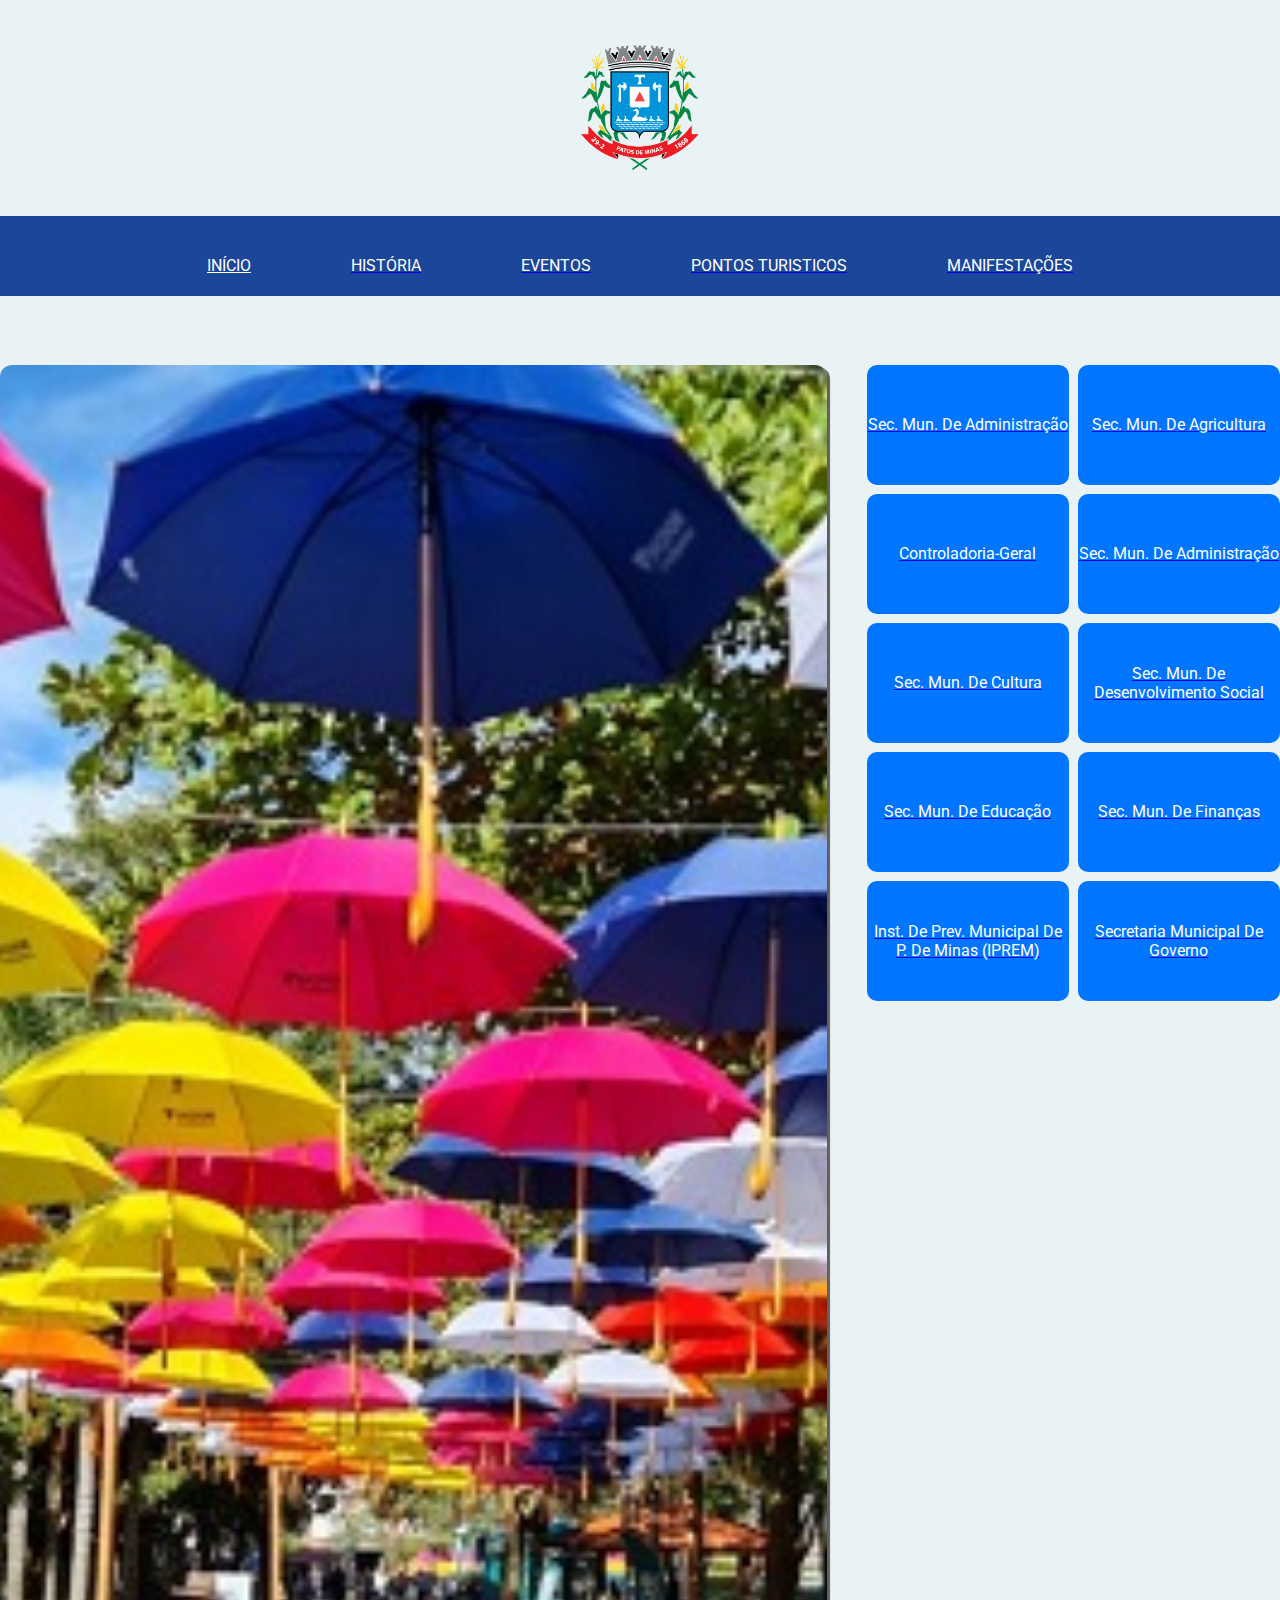
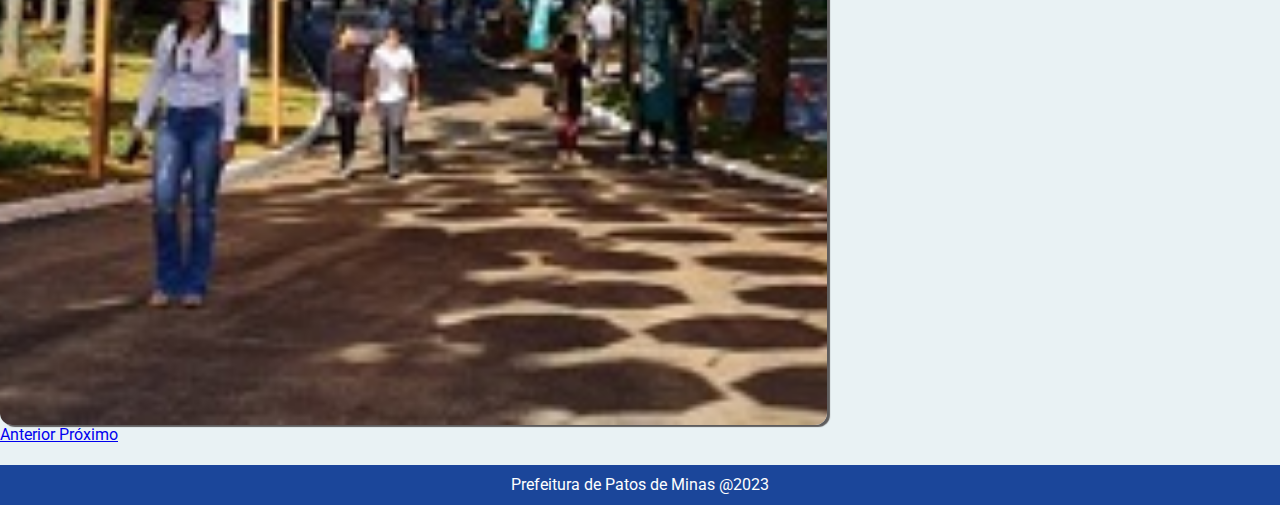
<file: index.html>
<!DOCTYPE html>
<html lang="en-pt">

<head>
  <meta charset="UTF-8">

  <meta name="viewport" content="width=device-width, initial-scale=1.0">
  <title>Prefeitura de Patos de Minas</title>
  <link rel="stylesheet" href="https://stackpath.bootstrapcdn.com/bootstrap/4.1.3/css/bootstrap.min.css"
    integrity="sha384-MCw98/SFnGE8fJT3GXwEOngsV7Zt27NXFoaoApmYm81iuXoPkFOJwJ8ERdknLPMO" crossorigin="anonymous">
    <link rel="icon" href="img/icones/brasao-patos.png" type="image/x-icon">
  <link rel="stylesheet" href="style.css">

</head>

<body>
  <header>
    <img class="brasao" src="img/icones/brasao-patos.png" alt="brasão de patos de minas">
    <nav>
      <ul class="cabecalho">
        <a href="index.html">
          <li class="active">início</li>
        </a>
        <a href="historia.html">
          <li>história</li>
        </a>
        <a href="eventos.html">
          <li> Eventos</li>
        </a>
        <a href="pontos-turisticos.html">
          <li> Pontos Turisticos</li>
        </a>
        <a href="manifestacoes.html">
          <li>Manifestações</li>
        </a>
      </ul>
    </nav>
    <div class="hamburger-menu">
      <input id="menu__toggle" type="checkbox" />
      <label class="menu__btn" for="menu__toggle">
        <span></span>
      </label>
  
      <ul class="menu__box">
        <li class="active"><a class="menu__item" href="index.html">Início</a></li>
        <li><a class="menu__item" href="historia.html">História</a></li>
        <li><a class="menu__item" href="eventos.html">Eventos</a></li>
        <li><a class="menu__item" href="pontos-turisticos.html">Pontos Turísticos</a></li>
        <li><a class="menu__item" href="manifestacoes.html">Manifestações</a></li>
      </ul>
    </div>
  </header>
  <main class="container">
    <div id="carouselExampleControls" class="carousel slide" data-ride="carousel">
      <div class="carousel-inner">
        <div class="carousel-item active">
          <a
            href="https://www.patoshoje.com.br/noticias/festival-de-teatro-e-danca-acontece-neste-final-de-semana-no-mocambo-veja-a-programacao-81695.html">
            <img class="d-block w-100" src="img/index/guarda.jpg" alt="Primeiro Slide guarda-chuvas">
            <div class="carousel-caption d-none d-md-block">
              <h5>Festival de Teatro e Dança acontece neste final de semana no Mocambo; veja a programação
              </h5>
          </a>
        </div>

      </div>
      <div class="carousel-item">
        <a
          href="https://www.patoshoje.com.br/noticias/panamenhos-mostram-adaptacao-e-felicidade-por-estudarem-no-unipam-em-patos-de-minas-81693.html">
          <img class="d-block w-100" src="img/index/unipam.webp" alt="Segundo Slide vestibular unipam">
          <div class="carousel-caption d-none d-md-block">
            <h5>Panamenhos mostram adaptação e felicidade por estudarem no UNIPAM, em Patos de Minas</h5>
        </a>
      </div>
    </div>
    <div class="carousel-item">
      <a
        href="https://www.patoshoje.com.br/noticias/maior-investimento-em-saude-e-educacao-da-historia-falcao-apresenta-balanco-dos-1000-dias-de-governo-81690.html">
        <img class="d-block w-100" src="img/index/adelaide-maciel.jpg" alt="Terceiro Slide">
        <div class="carousel-caption d-none d-md-block">
          <h5>Maior investimento em saúde e educação da história? Falcão apresenta balanço dos 1000 dias de
            governo</h5>
      </a>
    </div>
    </div>
    </div>
    <a class="carousel-control-prev" href="#carouselExampleControls" role="button" data-slide="prev">
      <span class="carousel-control-prev-icon" aria-hidden="true"></span>
      <span class="sr-only">Anterior</span>
    </a>
    <a class="carousel-control-next" href="#carouselExampleControls" role="button" data-slide="next">
      <span class="carousel-control-next-icon" aria-hidden="true"></span>
      <span class="sr-only">Próximo</span>
    </a>
    </div>


    <div class=" rapido">

      <ul class="lista-acesso">
        <a target="_blank" href="https://patosdeminas.mg.gov.br/administracao/">
          <li>
            Sec. Mun. De Administração
          </li>
        </a>
        <a target="_blank" href="https://patosdeminas.mg.gov.br/agricultura/">
          <li>
            Sec. Mun. De Agricultura
          </li>
        </a>
        <a target="_blank" href="https://patosdeminas.mg.gov.br/controladoria/">
          <li>
            Controladoria-Geral
          </li>
        </a>
        <a target="_blank" href="https://patosdeminas.mg.gov.br/administracao/">
          <li>
            Sec. Mun. De Administração
          </li>
        </a>
        <a target="_blank" href="https://patosdeminas.mg.gov.br/cultura/">
          <li>
            Sec. Mun. De Cultura
          </li>
        </a>
        <a target="_blank" href="https://patosdeminas.mg.gov.br/desenvolvimento-social/">
          <li>
            Sec. Mun. De Desenvolvimento Social
          </li>
        </a>
        <a target="_blank" href="https://patosdeminas.mg.gov.br/educacao/">
          <li>
            Sec. Mun. De Educação
          </li>
        </a>
        <a target="_blank" href="https://patosdeminas.mg.gov.br/financas/">
          <li>
            Sec. Mun. De Finanças
          </li>
        </a>
        <a target="_blank" href="https://patosdeminas.mg.gov.br/iprem/">
          <li>
            Inst. De Prev. Municipal De P. De Minas (IPREM)
          </li>
        </a>
        <a target="_blank" href="https://patosdeminas.mg.gov.br/governo/">
          <li>

            Secretaria Municipal De Governo
          </li>
        </a>
      </ul>
    </div>
  </main>
  <footer>
    Prefeitura de Patos de Minas @2023
  </footer>
</body>
<script src="https://code.jquery.com/jquery-3.3.1.slim.min.js"
  integrity="sha384-q8i/X+965DzO0rT7abK41JStQIAqVgRVzpbzo5smXKp4YfRvH+8abtTE1Pi6jizo" crossorigin="anonymous"></script>
<script src="https://cdnjs.cloudflare.com/ajax/libs/popper.js/1.14.3/umd/popper.min.js"
  integrity="sha384-ZMP7rVo3mIykV+2+9J3UJ46jBk0WLaUAdn689aCwoqbBJiSnjAK/l8WvCWPIPm49" crossorigin="anonymous"></script>
<script src="https://stackpath.bootstrapcdn.com/bootstrap/4.1.3/js/bootstrap.min.js"
  integrity="sha384-ChfqqxuZUCnJSK3+MXmPNIyE6ZbWh2IMqE241rYiqJxyMiZ6OW/JmZQ5stwEULTy" crossorigin="anonymous"></script>

</html>
</file>
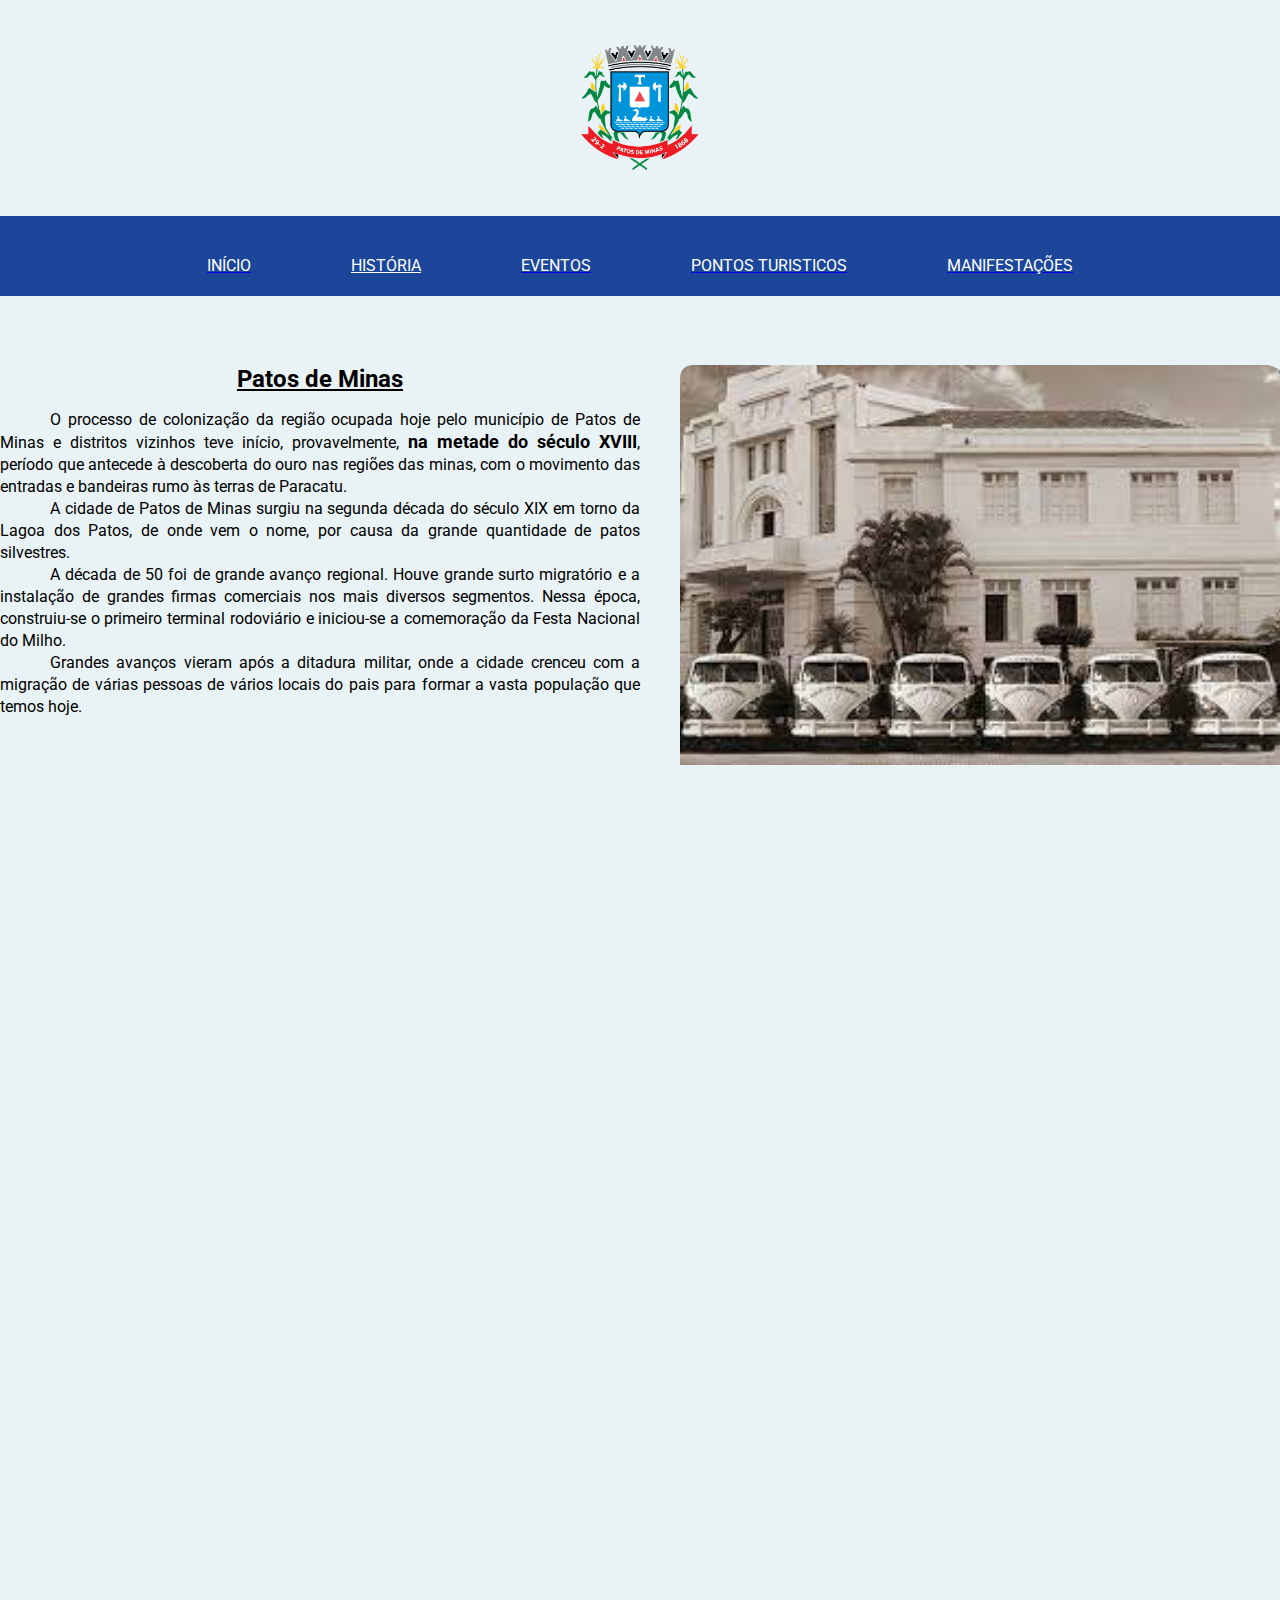
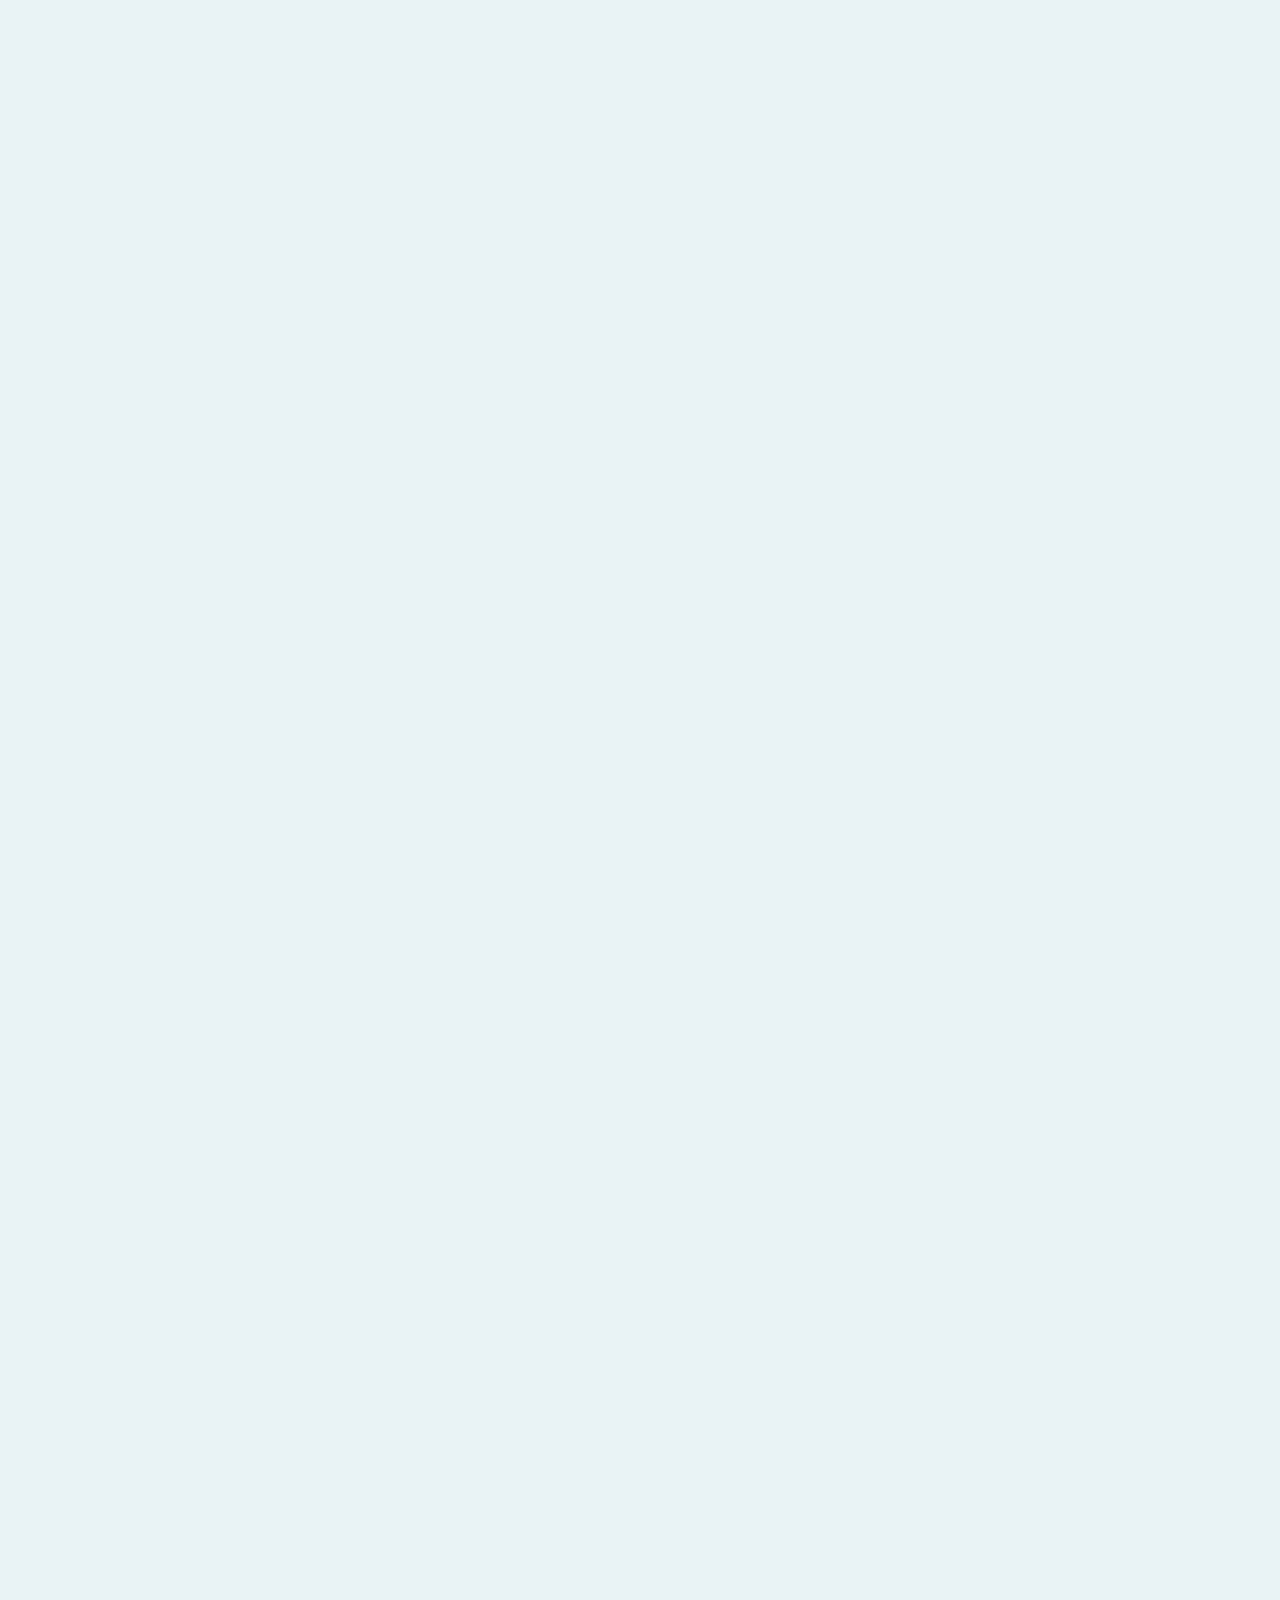
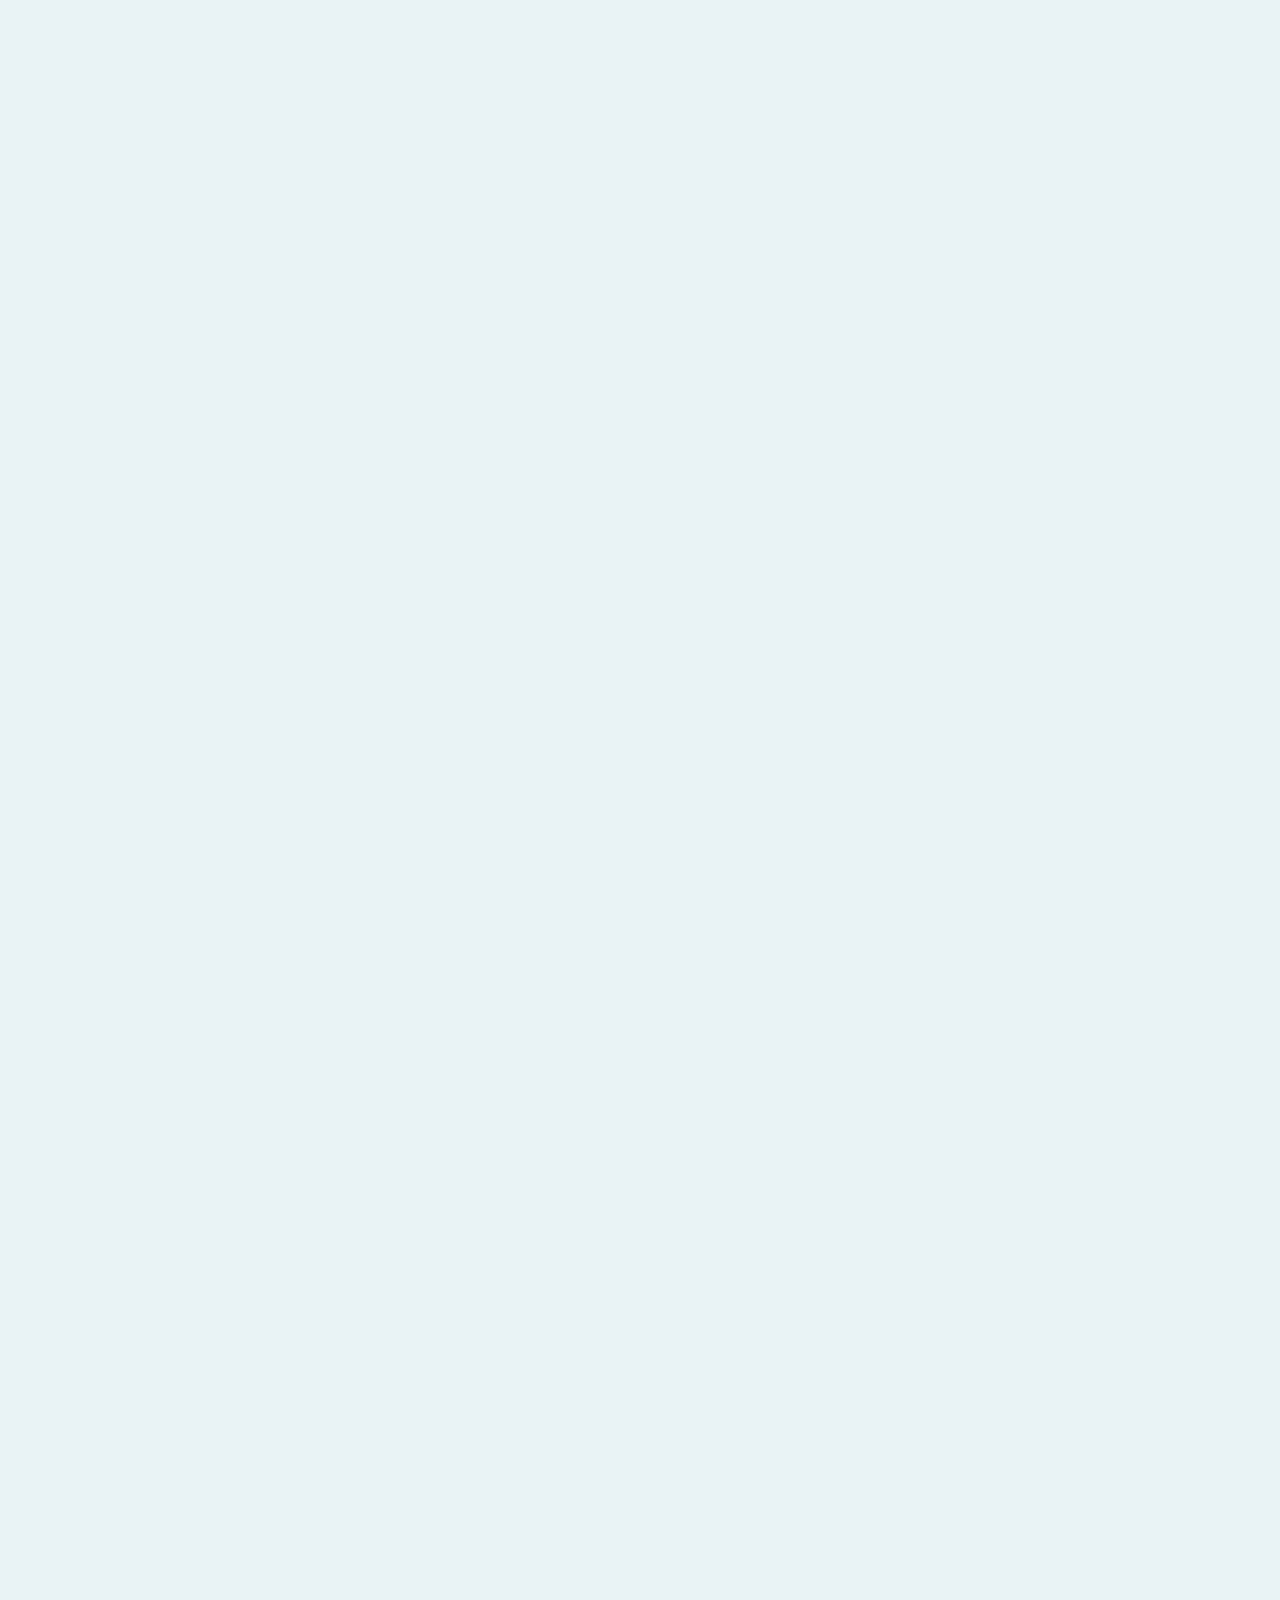
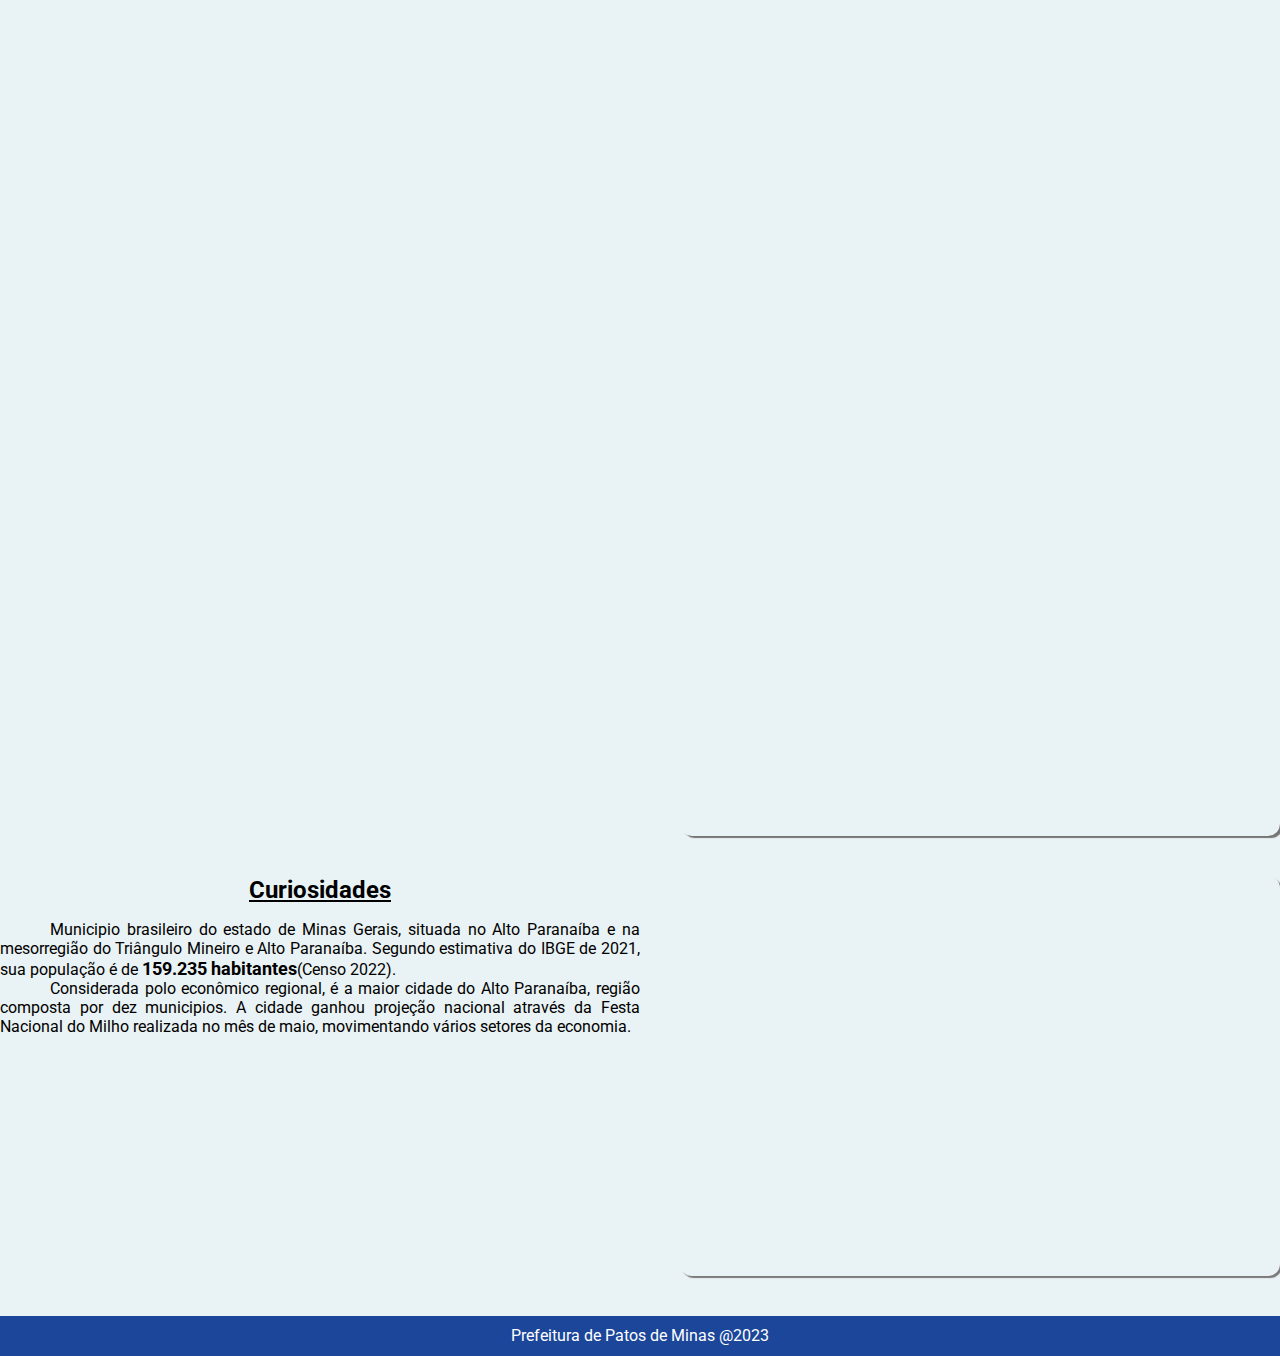
<file: historia.html>
<!DOCTYPE html>

<html lang="en-pt">
<head>
  <meta charset="UTF-8">
  <meta name="viewport" content="width=device-width, initial-scale=1">
  <title>História da Cidade</title>
  <link rel="stylesheet" href="https://stackpath.bootstrapcdn.com/bootstrap/4.1.3/css/bootstrap.min.css"
    integrity="sha384-MCw98/SFnGE8fJT3GXwEOngsV7Zt27NXFoaoApmYm81iuXoPkFOJwJ8ERdknLPMO" crossorigin="anonymous">
  <link rel="icon" href="img/icones/brasao-patos.png" type="image/x-icon">
  <link rel="stylesheet" href="style.css">
  <link rel="stylesheet" href="historia.css">

</head>

<body>
  <header>
    <img src="img/icones/brasao-patos.png" alt="brasão de patos de minas">
    <nav>
      <ul class="cabecalho">
        <a href="index.html">
          <li>início</li>
        </a>
        <a href="historia.html">
          <li class="active">História</li>
        </a>
        <a href="eventos.html">
          <li> Eventos</li>
        </a>
        <a href="pontos-turisticos.html">
          <li> Pontos Turisticos</li>
        </a>
        <a href="manifestacoes.html">
          <li>Manifestações </li>
        </a>
      </ul>
    </nav>
    <div class="hamburger-menu">
      <input id="menu__toggle" type="checkbox" />
      <label class="menu__btn" for="menu__toggle">
        <span></span>
      </label>
  
      <ul class="menu__box">
        <li><a class="menu__item" href="index.html">Início</a></li>
        <li class="active"><a class="menu__item" href="historia.html">História</a></li>
        <li><a class="menu__item" href="eventos.html">Eventos</a></li>
        <li><a class="menu__item" href="pontos-turisticos.html">Pontos Turísticos</a></li>
        <li><a class="menu__item" href="manifestacoes.html">Manifestações</a></li>
      </ul>
    </div>
  </header>
  <main class="container">


    <div class="introducao">
      <div class="introducao-texto">
        <h2>Patos de Minas</h2>
        <p>O processo de colonização da região ocupada hoje pelo município de Patos de Minas e distritos vizinhos teve
          início, provavelmente, <b>na metade do século XVIII</b>, período que antecede à descoberta do ouro nas regiões
          das
          minas, com o movimento das entradas e bandeiras rumo às terras de Paracatu.</p>
        <p>A cidade de Patos de Minas surgiu na
          segunda década do século XIX em torno da Lagoa dos Patos, de onde vem o nome, por causa da grande quantidade
          de
          patos silvestres.</p>
        <p>A década de 50 foi de grande avanço regional. Houve grande surto migratório e a instalação de
          grandes firmas comerciais nos mais diversos segmentos. Nessa época, construiu-se o primeiro terminal
          rodoviário
          e iniciou-se a comemoração da Festa Nacional do Milho.</p>
        <p>Grandes avanços vieram após a ditadura militar, onde a cidade crenceu com a migração
          de várias pessoas de vários locais do pais para formar a vasta população que temos hoje.</p>
      </div>
      <div id="carouselExampleControls" class="carousel slide" data-ride="carousel">
        <div class="carousel-inner">
          <div class="carousel-item active">
            <img class="d-block w-100" src="img/história/antigo-forum.jfif" alt="Primeiro Slide">
            <div class="carousel-caption d-none d-md-block"></div>
          </div>
          <div class="carousel-item">
            <img class="d-block w-100" src="img/história/antigo-forum2.jfif" alt="Segundo Slide">
            <div class="carousel-caption d-none d-md-block"></div>
          </div>
          <div class="carousel-item">
            <img class="d-block w-100" src="img/história/casa luz.jpg" alt="Terceiro Slide">
            <div class="carousel-caption d-none d-md-block"></div>
          </div>
          <div class="carousel-item">
            <img class="d-block w-100" src="img/história/casa-antiga.jfif" alt="Quarto Slide">
            <div class="carousel-caption d-none d-md-block"></div>
          </div>
          <div class="carousel-item">
            <img class="d-block w-100" src="img/história/catedral-antiga.jpeg" alt="Quinto Slide">
            <div class="carousel-caption d-none d-md-block"></div>
          </div>
          <div class="carousel-item">
            <img class="d-block w-100" src="img/história/cidade.jpg" alt="Sexto Slide">
            <div class="carousel-caption d-none d-md-block"></div>
          </div>
          <div class="carousel-item">
            <img class="d-block w-100" src="img/história/colegio-normal.jfif" alt="Setimo Slide">
            <div class="carousel-caption d-none d-md-block"></div>
          </div>
          <div class="carousel-item">
            <img class="d-block w-100" src="img/história/coreto2.jfif" alt="Oitavo Slide">
            <div class="carousel-caption d-none d-md-block"></div>
          </div>
          <div class="carousel-item">
            <img class="d-block w-100" src="img/história/getulio-vargas.jpeg" alt="Nono Slide">
            <div class="carousel-caption d-none d-md-block"></div>
          </div>
          <div class="carousel-item">
            <img class="d-block w-100" src="img/história/igreja.jpeg" alt="decimo Slide">
            <div class="carousel-caption d-none d-md-block"></div>
          </div>
          <div class="carousel-item">
            <img class="d-block w-100" src="img/história/lagoa-grande2.jfif" alt="decimo primeiro Slide">
            <div class="carousel-caption d-none d-md-block"></div>
          </div>
          <div class="carousel-item">
            <img class="d-block w-100" src="img/história/venda.jpeg" alt="decimo segundo Slide">
            <div class="carousel-caption d-none d-md-block"></div>
          </div>
          <div class="carousel-item">
            <img class="d-block w-100" src="img/história/vista-alta.jfif" alt="decimo terceiro Slide">
            <div class="carousel-caption d-none d-md-block"></div>
          </div>
        </div>
        <a class="carousel-control-prev" href="#carouselExampleControls" role="button" data-slide="prev">
          <span class="carousel-control-prev-icon" aria-hidden="true"></span>
          <span class="sr-only">Anterior</span>
        </a>
        <a class="carousel-control-next" href="#carouselExampleControls" role="button" data-slide="next">
          <span class="carousel-control-next-icon" aria-hidden="true"></span>
          <span class="sr-only">Próximo</span>
        </a>
      </div>

      <div class="curiosidade">
        <h2>Curiosidades</h2>
        <p>Municipio brasileiro do estado de Minas Gerais, situada no Alto Paranaíba e na mesorregião do Triângulo
          Mineiro
          e Alto Paranaíba. Segundo estimativa do IBGE de 2021, sua população é de <b>159.235 habitantes</b>(Censo
          2022).</p>
        <p>Considerada polo econômico regional, é a maior cidade do Alto Paranaíba, região composta por dez municipios.
          A
          cidade ganhou projeção nacional através da Festa Nacional do Milho realizada no mês de maio, movimentando
          vários
          setores da economia.</p>
      </div>
      <iframe
        src="https://www.google.com/maps/embed?pb=!1m18!1m12!1m3!1d967851.027767109!2d-47.075778936309426!3d-18.633993384705036!2m3!1f0!2f0!3f0!3m2!1i1024!2i768!4f13.1!3m3!1m2!1s0x94ae63b9cf3f2883%3A0x6e4c2818e69a32f2!2sPatos%20de%20Minas%20-%20MG!5e0!3m2!1spt-BR!2sbr!4v1696191693381!5m2!1spt-BR!2sbr"
        width="600" height="450" style="border:0;" allowfullscreen="" loading="lazy"
        referrerpolicy="no-referrer-when-downgrade"></iframe>
  </main>

  <footer>Prefeitura de Patos de Minas @2023</footer>
</body>
<script src="https://code.jquery.com/jquery-3.3.1.slim.min.js"
  integrity="sha384-q8i/X+965DzO0rT7abK41JStQIAqVgRVzpbzo5smXKp4YfRvH+8abtTE1Pi6jizo" crossorigin="anonymous"></script>

<script src="https://cdnjs.cloudflare.com/ajax/libs/popper.js/1.14.3/umd/popper.min.js"
  integrity="sha384-ZMP7rVo3mIykV+2+9J3UJ46jBk0WLaUAdn689aCwoqbBJiSnjAK/l8WvCWPIPm49" crossorigin="anonymous"></script>

<script src="https://stackpath.bootstrapcdn.com/bootstrap/4.1.3/js/bootstrap.min.js"
  integrity="sha384-ChfqqxuZUCnJSK3+MXmPNIyE6ZbWh2IMqE241rYiqJxyMiZ6OW/JmZQ5stwEULTy" crossorigin="anonymous"></script>

  


</html>
</file>
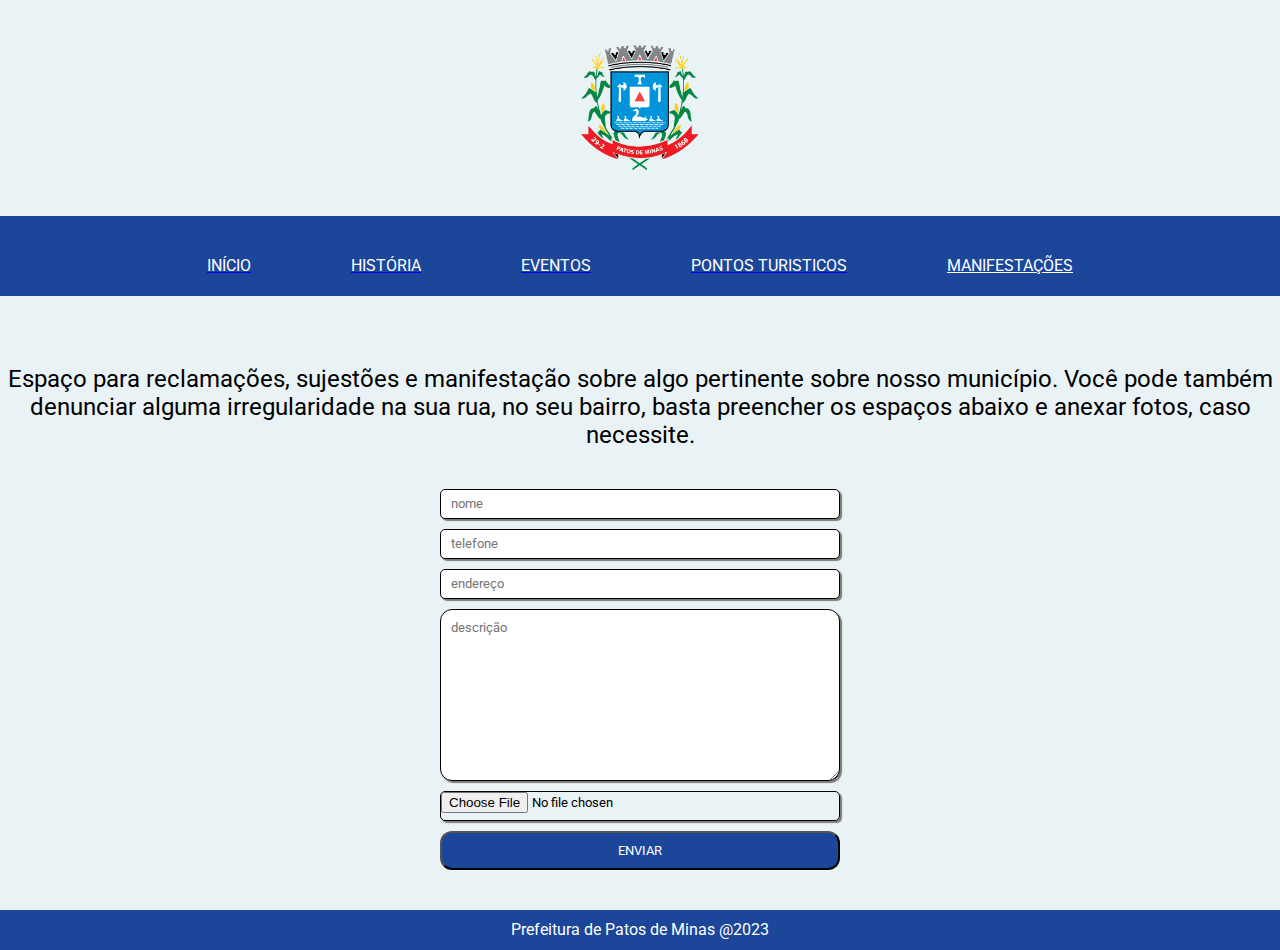
<file: manifestacoes.html>
<!DOCTYPE html>
<html lang="pt-BR">

<head>
  <meta charset="UTF-8">
  <meta name="viewport" content="width=device-width, initial-scale=1.0">
  <title>Manifestações</title>
  <link rel="stylesheet" href="https://stackpath.bootstrapcdn.com/bootstrap/4.1.3/css/bootstrap.min.css"
    integrity="sha384-MCw98/SFnGE8fJT3GXwEOngsV7Zt27NXFoaoApmYm81iuXoPkFOJwJ8ERdknLPMO" crossorigin="anonymous">
  <link rel="icon" href="img/icones/brasao-patos.png" type="image/x-icon">
  <link rel="stylesheet" href="manifestacoes.css">
  <link rel="stylesheet" href="style.css">


</head>

<body>
  <header>
    <img class="brasao" src="img/icones/brasao-patos.png" alt="brasão de patos de minas">
    <nav>
      <ul class="cabecalho">
        <a href="index.html">
          <li>início</li>
        </a>
        <a href="historia.html">
          <li>história</li>
        </a>
        <a href="eventos.html">
          <li> Eventos</li>
        </a>

        <a href="pontos-turisticos.html">
          <li>pontos turisticos</li>
        </a>
        <a href="manifestacoes.html">
          <li class="active">Manifestações</li>
        </a>
      </ul>
    </nav>
    <div class="hamburger-menu">
      <input id="menu__toggle" type="checkbox" />
      <label class="menu__btn" for="menu__toggle">
        <span></span>
      </label>
  
      <ul class="menu__box">
        <li><a class="menu__item" href="index.html">Início</a></li>
        <li><a class="menu__item" href="historia.html">História</a></li>
        <li><a class="menu__item" href="eventos.html">Eventos</a></li>
        <li><a class="menu__item" href="pontos-turisticos.html">Pontos Turísticos</a></li>
        <li class="active"><a class="menu__item" href="manifestacoes.html">Manifestações</a></li>
      </ul>
    </div>
  </header>
  <main class="container">
    <p>Espaço para reclamações, sujestões e manifestação sobre algo pertinente sobre nosso município.
      Você pode também denunciar alguma irregularidade na sua rua, no seu bairro, basta preencher os espaços
      abaixo e anexar fotos, caso necessite.</p>

    <form method="POST" action="https://server-prefeitura-projeto.onrender.com">

      <input type="text" placeholder="nome" name="nome">
      <input type="text" placeholder="telefone" name="telefone">
      <input type="text" placeholder="endereço" name="endereco">
      <textarea name="descricao" id="" cols="30" rows="10" placeholder="descrição" name="descricao"></textarea>
    <input class="file" type="file" placeholder="anexar fotos" name="foto">
      <button onclick="openModal()" type="submit">enviar</button>  
    </form>
    
  </main>
  <footer>Prefeitura de Patos de Minas @2023</footer>
</body>
<script src = "manifestacoes.js"></script>
</html>
</file>
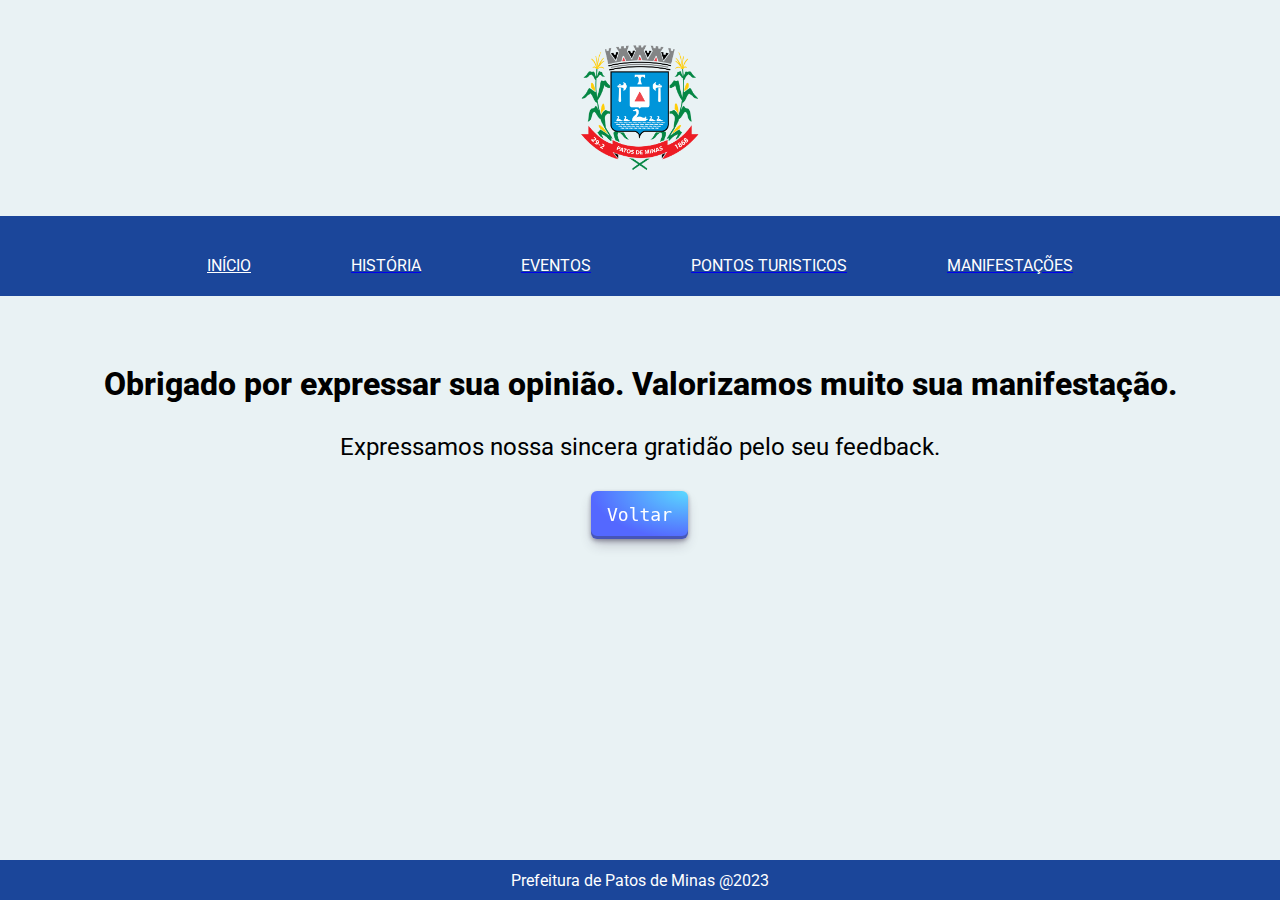
<file: obrigado.html>
<!DOCTYPE html>
<html lang="en-pt">

<head>
  <meta charset="UTF-8">

  <meta name="viewport" content="width=device-width, initial-scale=1.0">
  <title>Prefeitura de Patos de Minas</title>
  <link rel="stylesheet" href="https://stackpath.bootstrapcdn.com/bootstrap/4.1.3/css/bootstrap.min.css"
    integrity="sha384-MCw98/SFnGE8fJT3GXwEOngsV7Zt27NXFoaoApmYm81iuXoPkFOJwJ8ERdknLPMO" crossorigin="anonymous">
    <link rel="icon" href="img/icones/brasao-patos.png" type="image/x-icon">
  <link rel="stylesheet" href="style.css">
<style>
body {
  min-height: 100vh;
  display: flex;
  flex-direction: column;
}

footer {
  margin-top: auto;
}
  main{
    display: block;
    text-align: center;
  }
   

.button-29 {
  align-items: center;
  appearance: none;
  background-image: radial-gradient(100% 100% at 100% 0, #5adaff 0, #5468ff 100%);
  border: 0;
  border-radius: 6px;
  box-shadow: rgba(45, 35, 66, .4) 0 2px 4px,rgba(45, 35, 66, .3) 0 7px 13px -3px,rgba(58, 65, 111, .5) 0 -3px 0 inset;
  box-sizing: border-box;
  color: #fff;
  cursor: pointer;
  display: inline-flex;
  font-family: "JetBrains Mono",monospace;
  height: 48px;
  justify-content: center;
  line-height: 1;
  list-style: none;
  overflow: hidden;
  padding-left: 16px;
  padding-right: 16px;
  position: relative;
  text-align: left;
  text-decoration: none;
  transition: box-shadow .15s,transform .15s;
  user-select: none;
  -webkit-user-select: none;
  touch-action: manipulation;
  white-space: nowrap;
  will-change: box-shadow,transform;
  font-size: 18px;
  margin-top: 30px;
  margin-bottom:100px;
}

.button-29:focus {
  box-shadow: #3c4fe0 0 0 0 1.5px inset, rgba(45, 35, 66, .4) 0 2px 4px, rgba(45, 35, 66, .3) 0 7px 13px -3px, #3c4fe0 0 -3px 0 inset;
}

.button-29:hover {
  box-shadow: rgba(45, 35, 66, .4) 0 4px 8px, rgba(45, 35, 66, .3) 0 7px 13px -3px, #3c4fe0 0 -3px 0 inset;
  transform: translateY(-2px);
}

.button-29:active {
  box-shadow: #3c4fe0 0 3px 7px inset;
  transform: translateY(2px);
}
h2{
  margin-top: 30px;
  font-weight: 400;
}
h1{
  font-weight: 800;
}
</style>
</head>

<body>
  <header>
    <img class="brasao" src="img/icones/brasao-patos.png" alt="brasão de patos de minas">
    <nav>
      <ul class="cabecalho">
        <a href="index.html">
          <li class="active">início</li>
        </a>
        <a href="historia.html">
          <li>história</li>
        </a>
        <a href="eventos.html">
          <li> Eventos</li>
        </a>
        <a href="pontos-turisticos.html">
          <li> Pontos Turisticos</li>
        </a>
        <a href="manifestacoes.html">
          <li>Manifestações</li>
        </a>
      </ul>
    </nav>
    <div class="hamburger-menu">
      <input id="menu__toggle" type="checkbox" />
      <label class="menu__btn" for="menu__toggle">
        <span></span>
      </label>
  
      <ul class="menu__box">
        <li class="active"><a class="menu__item" href="index.html">Início</a></li>
        <li><a class="menu__item" href="historia.html">História</a></li>
        <li><a class="menu__item" href="eventos.html">Eventos</a></li>
        <li><a class="menu__item" href="pontos-turisticos.html">Pontos Turísticos</a></li>
        <li><a class="menu__item" href="manifestacoes.html">Manifestações</a></li>
      </ul>
    </div>
  </header>
  <main class="container">
   <h1> Obrigado por expressar sua opinião. Valorizamos muito sua manifestação. </h1>
   <h2>Expressamos nossa sincera gratidão pelo seu feedback.</h2>
  <button onclick="javascript:history.back()" class="button-29" role="button">Voltar</button>

  
  </main>
  <footer>
    Prefeitura de Patos de Minas @2023
  </footer>
</body>
<script src="https://code.jquery.com/jquery-3.3.1.slim.min.js"
  integrity="sha384-q8i/X+965DzO0rT7abK41JStQIAqVgRVzpbzo5smXKp4YfRvH+8abtTE1Pi6jizo" crossorigin="anonymous"></script>
<script src="https://cdnjs.cloudflare.com/ajax/libs/popper.js/1.14.3/umd/popper.min.js"
  integrity="sha384-ZMP7rVo3mIykV+2+9J3UJ46jBk0WLaUAdn689aCwoqbBJiSnjAK/l8WvCWPIPm49" crossorigin="anonymous"></script>
<script src="https://stackpath.bootstrapcdn.com/bootstrap/4.1.3/js/bootstrap.min.js"
  integrity="sha384-ChfqqxuZUCnJSK3+MXmPNIyE6ZbWh2IMqE241rYiqJxyMiZ6OW/JmZQ5stwEULTy" crossorigin="anonymous"></script>

</html>
</file>
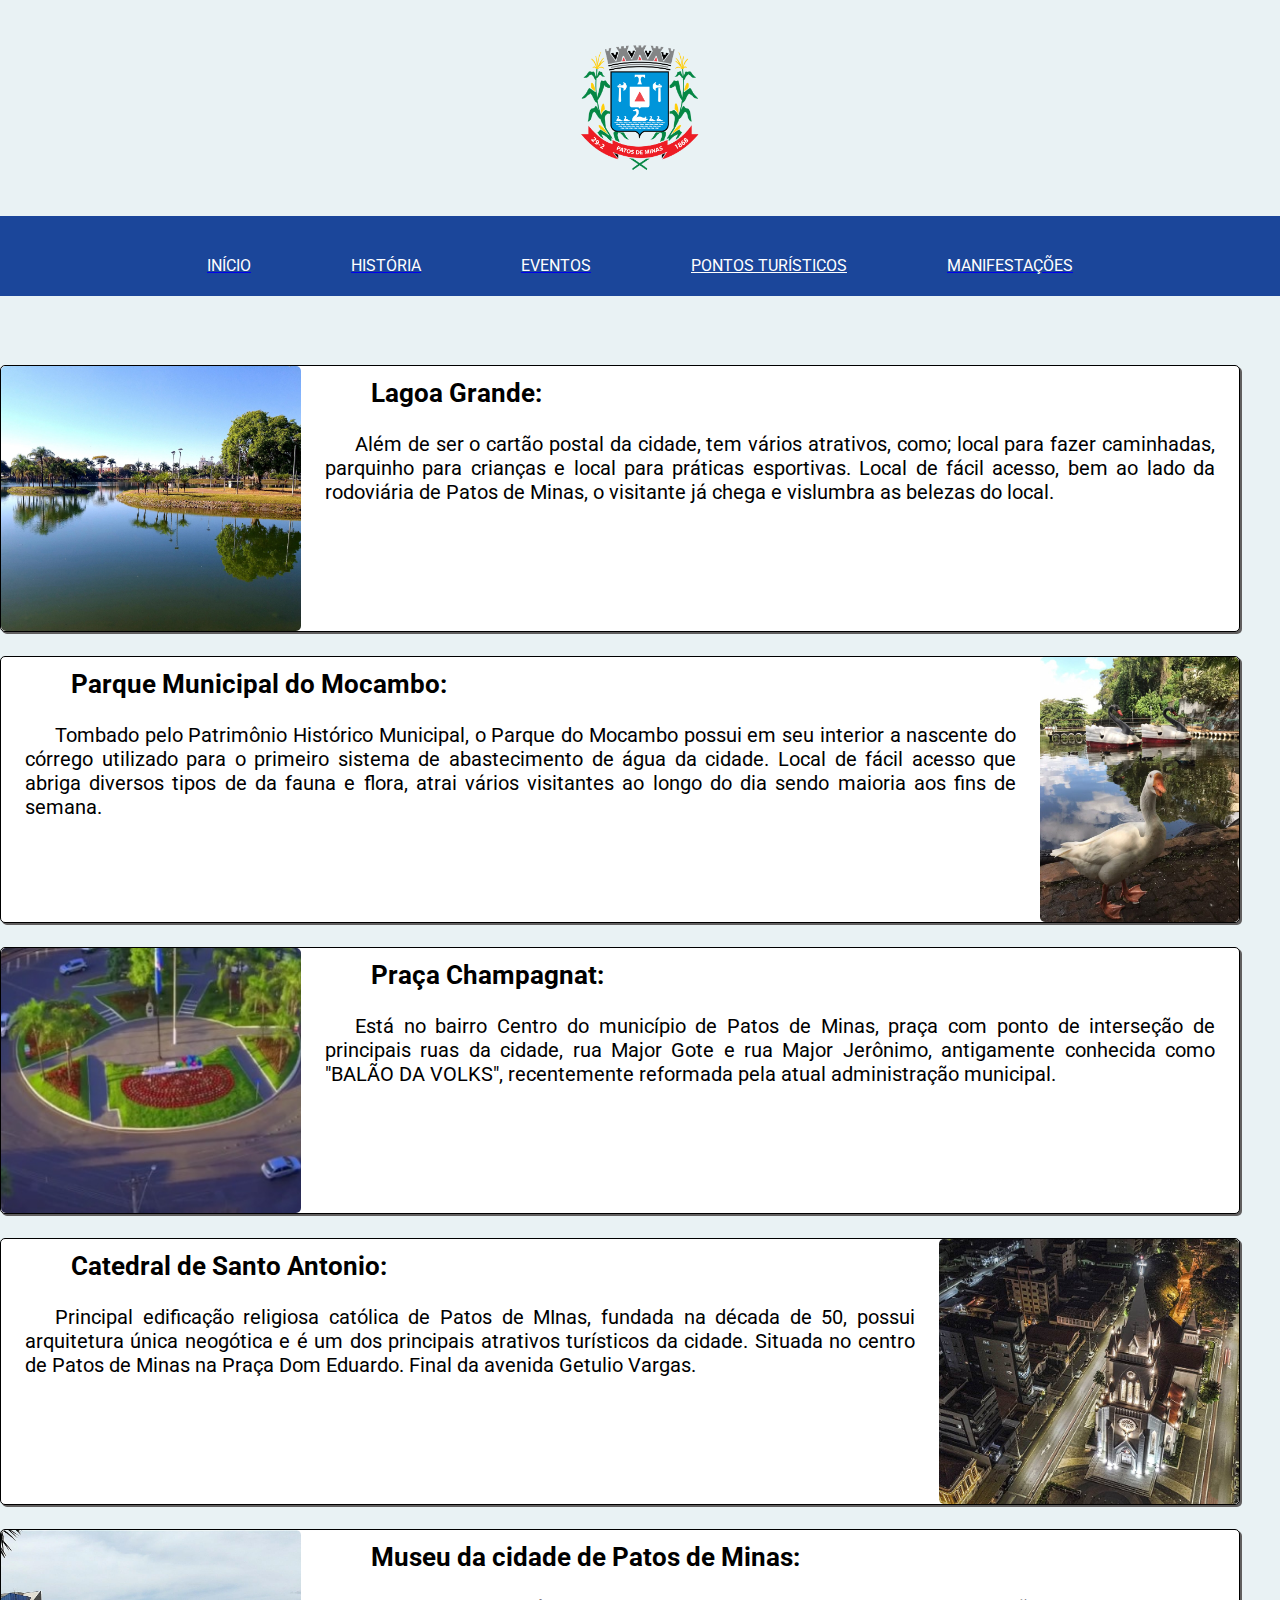
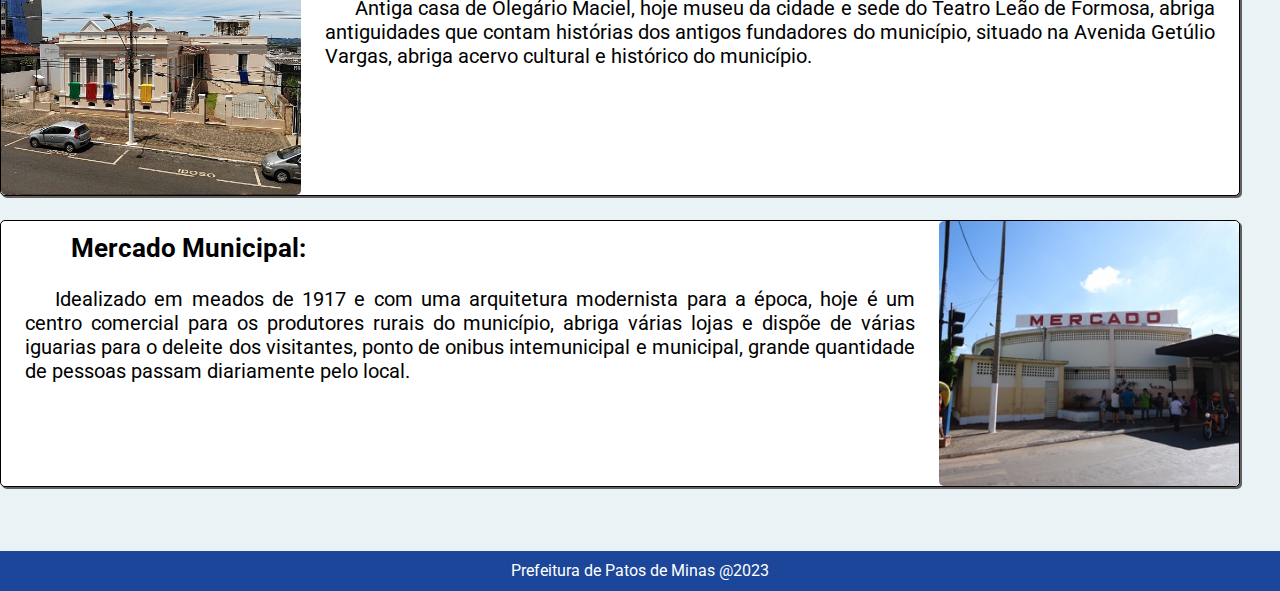
<file: pontos-turisticos.html>
<!DOCTYPE html>
<html lang="en-pt">

<head>
    <meta charset="UTF-8">
    <meta name="viewport" content="width=device-width, initial-scale=1.0">
    <title>Pontos Turísticos</title>
    <link rel="stylesheet" href="https://stackpath.bootstrapcdn.com/bootstrap/4.1.3/css/bootstrap.min.css"
        integrity="sha384-MCw98/SFnGE8fJT3GXwEOngsV7Zt27NXFoaoApmYm81iuXoPkFOJwJ8ERdknLPMO" crossorigin="anonymous">
    <link rel="icon" href="img/icones/brasao-patos.png" type="image/x-icon">
    <link rel="stylesheet" href="pontos-turisticos.css">
    </link>
    <link rel="stylesheet" href="style.css">
    </link>
</head>

<body>
    <header>
        <img class="brasao" src="img/icones/brasao-patos.png" alt="brasão de patos de minas">
        <nav>
            <ul class="cabecalho">
                <a href="index.html">
                    <li>início</li>
                </a>
                <a href="historia.html">
                    <li>história</li>
                </a>
                <a href="eventos.html">
                    <li> Eventos</li>
                </a>
                <a href="pontos-turisticos.html">

                    <li class="active">pontos turísticos</li>
                </a>
                <a href="manifestacoes.html">
                    <li>Manifestações </li>
                </a>
            </ul>
        </nav>
        <div class="hamburger-menu">
            <input id="menu__toggle" type="checkbox" />
            <label class="menu__btn" for="menu__toggle">
                <span></span>
            </label>

            <ul class="menu__box">
                <a class="menu__item" href="index.html">
                <li>Início</li></a>
                <a class="menu__item" href="historia.html">
                <li>História</li></a>
                <a class="menu__item" href="eventos.html">
                <li>Eventos</li></a>
                <a class="menu__item" href="pontos-turisticos.html">
                <li class="active">Pontos Turísticos</li></a>
                <a class="menu__item" href="manifestacoes.html">
                <li>Manifestações</li></a>
            </ul>
        </div>
    </header>
    <main class="container">
        <ul class="pontos-lista">
            <li class="ponto-turistico">
                <img src="img/ponto-turistico/Lagoa-Grande.jpg" alt="imagem da lagoa grande">

                <div class="descricao">
                    <h2>Lagoa Grande:</h2>
                    <p>Além de ser o cartão postal da cidade, tem vários atrativos, como; local para fazer caminhadas,
                        parquinho para crianças e local para práticas esportivas. Local de fácil acesso,
                        bem ao lado da rodoviária de Patos de Minas, o visitante já chega e vislumbra as belezas do
                        local.</p>
                </div>

            </li>
            <li class="ponto-turistico">
                <img src="img/ponto-turistico/Mocambo-pato.jpeg" alt="imagem do parque do mocambo com pato">

                <div class="descricao">
                    <h2>Parque Municipal do Mocambo:</h2>
                    <p>Tombado pelo Patrimônio Histórico Municipal, o Parque do Mocambo possui em seu interior a
                        nascente do córrego utilizado para o primeiro sistema de abastecimento de água da cidade. Local
                        de fácil acesso que abriga diversos tipos de da fauna e flora, atrai vários visitantes ao longo
                        do dia sendo maioria aos fins de semana.</p>
                </div>

            </li>
            <li class="ponto-turistico">
                <img src="img/ponto-turistico/Champagnat.jpg" alt="imagem da praça champagnat vista de cima">
                <div class="descricao">
                    <h2>Praça Champagnat:</h2>
                    <p>Está no bairro Centro do município de Patos de Minas, praça com ponto de interseção de principais
                        ruas da cidade, rua Major Gote e rua Major Jerônimo, antigamente conhecida como "BALÃO DA
                        VOLKS", recentemente reformada pela atual administração municipal.</p>
                </div>

            </li>
            <li class="ponto-turistico">
                <img src="img/ponto-turistico/Catedral.jpg" alt="imagem da catedral vista do alto">
                <div class="descricao">
                    <h2>Catedral de Santo Antonio:</h2>
                    <p>Principal edificação religiosa católica de Patos de MInas, fundada na década de 50, possui
                        arquitetura única neogótica e é um dos principais atrativos turísticos da cidade.
                        Situada no centro de Patos de Minas na Praça Dom Eduardo. Final da avenida Getulio Vargas.</p>
                </div>
            </li>
            <li class="ponto-turistico">
                <img src="img/ponto-turistico/museu.jpeg" alt="imagem do museu da cidade vista de drone">
                <div class="descricao">
                    <h2>Museu da cidade de Patos de Minas:</h2>
                    <p>Antiga casa de Olegário Maciel, hoje museu da cidade e sede do Teatro Leão de Formosa, abriga
                        antiguidades que contam histórias dos antigos fundadores do município, situado na Avenida
                        Getúlio Vargas, abriga acervo cultural e histórico do município.</p>
                </div>

            </li>
            <li class="ponto-turistico">
                <img src="img/ponto-turistico/mercado.jpg" alt="imagem do mercado municipal">
                <div class="descricao">
                    <h2>Mercado Municipal:</h2>
                    <p>Idealizado em meados de 1917 e com uma arquitetura modernista para a época, hoje é um centro
                        comercial para os produtores rurais do município,
                        abriga várias lojas e dispõe de várias iguarias para o deleite dos visitantes, ponto de onibus
                        intemunicipal e municipal, grande quantidade de pessoas passam diariamente pelo local.</p>
                </div>

            </li>
        </ul>
    </main>
    <footer>Prefeitura de Patos de Minas @2023</footer>
</body>

</html>
</file>
<file: style.css>
@import url('https://fonts.googleapis.com/css2?family=Roboto:wght@300;500;700&display=swap');

* {
    margin: 0px;
    padding: 0px;
    box-sizing: border-box;
    font-family: 'Roboto', sans-serif;
}

p {
    margin: 0px !important;
}

body {
    background-color: #E9F2F4;
}

img {
    max-width: 100%;
}

ul {
    list-style: none;
}

header img {
    max-width: 130px;
}

header nav {
    background-color: #1B469A;
    display: flex;
    justify-content: center;
    align-items: center;
    height: 80px;
    margin-top: 40px;
   width: 100vi;

}

header ul {
    display: flex;
    gap: 100px;
    margin-top: 20px;
}


nav li {
    color: #ffffff;
    font-size: 16px;
    text-transform: uppercase;
}

header {
    text-align: center;
    margin-top: 40px;
}

.active {
    text-decoration: underline;
}

main {
    display: grid;
    grid-template-columns: 2fr 1fr;
    gap: 40px;
    margin-top: 69px !important;
}

.container {
    max-width: 1300px;
    margin: 0 auto;

}

.lista-acesso li {
    background-color: #0075FF;
    width: 100%;
    height: 120px;
    border-radius: 10px;
    color: #ffffff;
    display: flex;
    text-align: center;
    align-items: center;
    justify-content: center;
    font-size: 16px;

}

.rapido ul {
    display: grid;
    gap: 9px;
    grid-template-columns: 1fr 1fr;

}

a li:hover {
    background-color: #82B4EE;
    color: rgb(0, 0, 0);

}

footer {
    text-align: center;
    background-color: #1B469A;
    display: flex;
    justify-content: center;
    align-items: center;
    height: 40px;
    margin-top: 40px;
    color: #ffffff;
    padding: 20px;
    width: 100vi;
}

.carousel-item div {
    background-color: #c9c9c933;
    border-radius: 5px;
}

.carousel-inner,
.carousel-item,
.carousel-item img {
    height: 100%;
    object-fit: cover;

}

.carousel-inner {

    box-shadow: 3px 2px 1px rgb(95, 93, 93);
    border-radius: 12px;
    overflow: hidden;

}

.carousel-item a {
    color: #ffffff;
}

.carousel {
    z-index: 10;
}

/*hamburguer*/
.hamburger-menu {
    display: none;
    z-index: 999 !important;
    position: relative;
}

#menu__toggle {
    opacity: 0;
}

#menu__toggle:checked+.menu__btn>span {
    transform: rotate(45deg);
}

#menu__toggle:checked+.menu__btn>span::before {
    top: 0;
    transform: rotate(0deg);
}

#menu__toggle:checked+.menu__btn>span::after {
    top: 0;
    transform: rotate(90deg);
}

#menu__toggle:checked~.menu__box {
    left: 0 !important;
}

.menu__btn {
    position: fixed;
    top: 20px;
    left: 20px;
    width: 26px;
    height: 26px;
    cursor: pointer;
    z-index: 99;
}

.menu__btn>span,
.menu__btn>span::before,
.menu__btn>span::after {
    display: block;
    position: absolute;
    width: 100%;
    height: 2px;
    background-color: #000000;
    transition-duration: .25s;
}

.menu__btn>span::before {
    content: '';
    top: -8px;
}

.menu__btn>span::after {
    content: '';
    top: 8px;
}

.menu__box {
    display: block;
    position: fixed;
    top: 0;
    left: -100%;
    width: 200px;
    height: 100%;
    margin: 0;
    padding: 80px 0;
    list-style: none;
    background-color: #1b459ad3;
    box-shadow: 2px 2px 6px rgba(0, 0, 0, .4);
    transition-duration: .25s;
}

.menu__item {
    display: block;
    padding: 12px 24px;
    color: #fefdfd;
    font-family: 'Roboto', sans-serif;
    font-size: 20px;
    font-weight: 600;
    text-decoration: none;
    transition-duration: .25s;
}

.menu__item:hover {
    background-color: #CFD8DC;
}

@media screen and (max-width:900px) {
    main {
        grid-template-columns: 1fr;

    }

    nav {
        display: none !important;
    }

    .hamburger-menu {
        display: block;
    }

    .brasao {
        width: 90px;
        height: 90px;
    }
    .rapido ul{
    grid-template-columns: 1fr;
}
    .lista-acesso li{
    height: 50px;
}
}
</file>
<file: historia.css>
main {
    grid-template-columns: 1fr;
}

.carousel {
    max-width: 100%;
    box-shadow: 3px 2px 1px rgb(118, 116, 116);
    border-radius: 12px;
    overflow: hidden;
}

.carousel img {
    height: 400px;
    object-fit: cover;
}
.carousel-item div {
        background-color: #fff7f700;
 
}


.introducao {
    display: grid;
    grid-template-columns: 2fr 1.5fr;
    gap: 40px;

}

.introducao-texto h2 {
    text-decoration: underline;
    padding-bottom: 16px;
    text-align: center;
}

.introducao-texto p {
    text-align: justify;
    text-indent: 50px;
    line-height: 22px;

}

.curiosidade p {
    text-align: justify;
    text-indent: 50px;
}

.curiosidade h2 {
    text-decoration: underline;
    padding-bottom: 16px;
    text-align: center;
}

iframe {
    height: 400px;
    width: 600px;
    border-radius: 12px;
    box-shadow: 2px 2px 1px rgb(122, 120, 120);

}

b {
    font-weight: bold;
    font-size: 18px;
}

@media screen and (max-width:900px) {
    main {
        grid-template-columns: 1fr;

    }

    .introducao {
        grid-template-columns: 1fr;

    }

    .carousel {
        max-width: 100%;
    }

    iframe {
        max-width: 100%;

    }

}
</file>
<file: manifestacoes.css>
form input {

  width: 400px;
  height: 30px;
  border-radius: 5px;
  border: 1px solid black;
  text-align: left;
  box-shadow: 2px 2px 1px rgb(125, 123, 123);
  padding: 10px;

}

p {
  font-size: 24px;
  text-align: center;
  justify-content: center;


}

form textarea {
  width: 400px;
  text-align: left;
  border-radius: 12px;
 
  padding: 10px;
  border: 1px solid black;
  box-shadow: 2px 2px 1px rgb(125, 123, 123);

}

form {
  display: grid;
  align-items: center;
  justify-content: center;
  gap: 10px;
}

button {
  width: 400px;
  text-align: center;
  border-radius: 12px;
  text-transform: uppercase;
  background-color: #1B469A;
  color: white;
  padding: 10px;

}

.container {
  grid-template-columns: 1fr;
}

.file {
  padding: 0px;
}

body {
    box-sizing: border-box;
    margin: 0;
    padding: 0;
    background-color: #f3f5f7;
    display: flex;
    flex-direction: column;
    align-items: center;
}
/*modal*/
.title {
    color: #1A1110;
    margin-bottom: 5%;
}

.modal {
    display: none; 
    position: fixed;
    z-index: 100; 
    left: 0;
    top: 0;
    width: 100%; 
    height: 100%;
    overflow: auto;
    background-color: rgba(0,0,0,0.4);
}

.modal .content {
    background-color: #D3D3D3;
    margin: 15% auto; 
    padding: 20px;
    border-radius: 5px;
    width: 50%; 
    display: flex;
    flex-direction: column;
    align-items: center;
    justify-content: center;
    font-family: 'roboto';
    color: var(--title);
}

@media screen and (max-width:900px) {

p{
  font-size: 16px;
}
input, textarea, button{
  width: 100% !important;
}
main{ 
  margin-top: 0px !important;
}
.modal .content {
  background-color: #D3D3D3;
  margin: 15% auto; 
  padding: 20px;
  border-radius: 5px;
  width: 70%;
  height: 30%;
  display: flex;
  flex-direction: wrap;
  font-family: 'roboto';
  color: var(--title);
}
.modal{
  align-items: center;
}


}
</file>
<file: pontos-turisticos.css>
h2 {
  font-size: 26px;
  text-align: start;
  margin-top: 12px;
 text-indent: 70px;
}

p {
  font-size: 20px;
  margin-top: 24px;
  text-align: justify;
  padding: 24px;
  text-indent: 30px;
}

.ponto-turistico {
  background-color: white;
  box-shadow: 2px 2px 0px rgb(97, 95, 95);
  border-radius: 5px;
  width: 150%;
  height: 100%x;
  margin-bottom: 24px;
  border: 1px solid black;
}

ul {
  list-style: none;
}

.pontos-lista img {
  width: 300px;
  height: 265px;
  object-fit: cover;
  border-radius: 5px;

}

.localizacao {
  max-width: 28px;
  max-height: 28px;
}

.localizacao div {
  position: absolute;
}

main ul li {
  display: flex;
}

main ul li:nth-child(even) {
  flex-direction: row-reverse;
}

@media  screen and (max-width:650px) {
  .ponto-turistico{
      width: 100%;
      display: grid;
      grid-template-columns: 1fr;

  }
  .ponto-turistico img{
    width: 100%;
    height: 200px;
    justify-content: center;
    align-items: center;
    
  }
  .descricao h2{
text-indent: 0px;
    text-align: center;


  }
 
  
  
}
</file>
